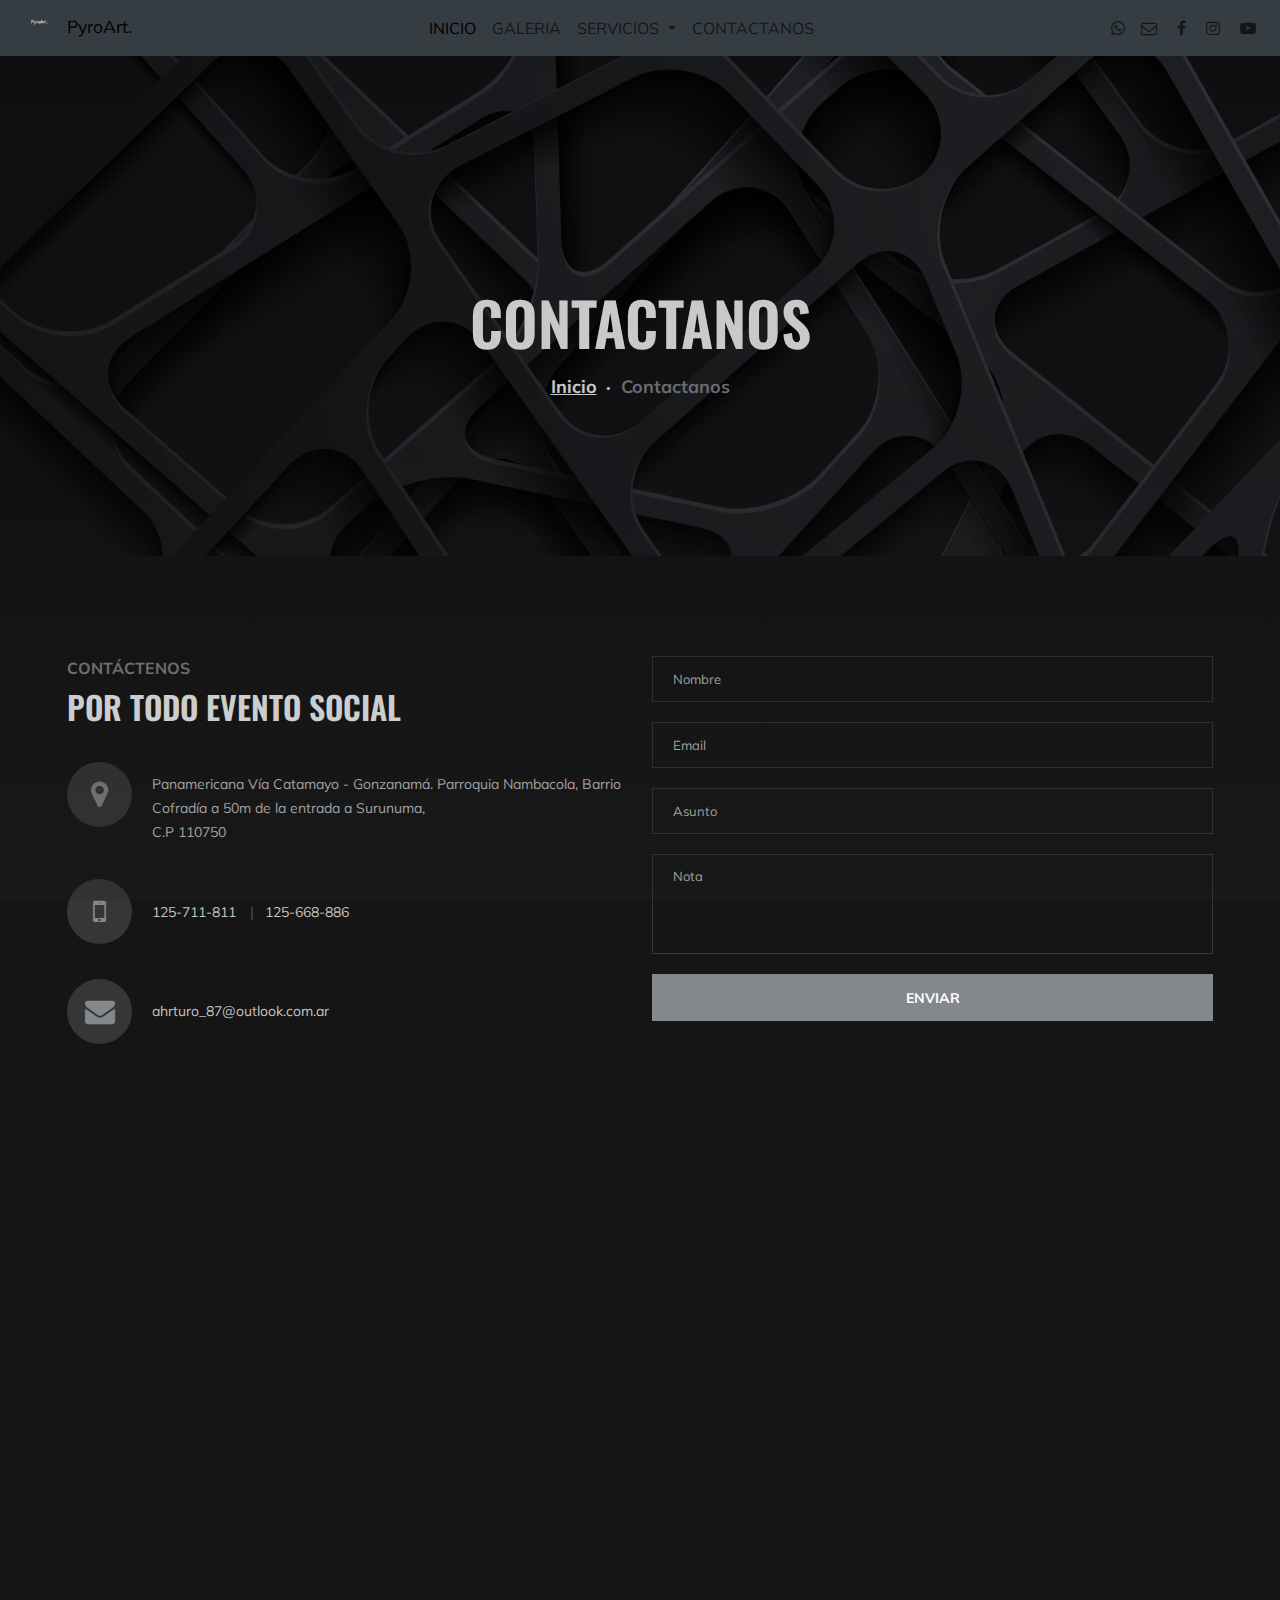
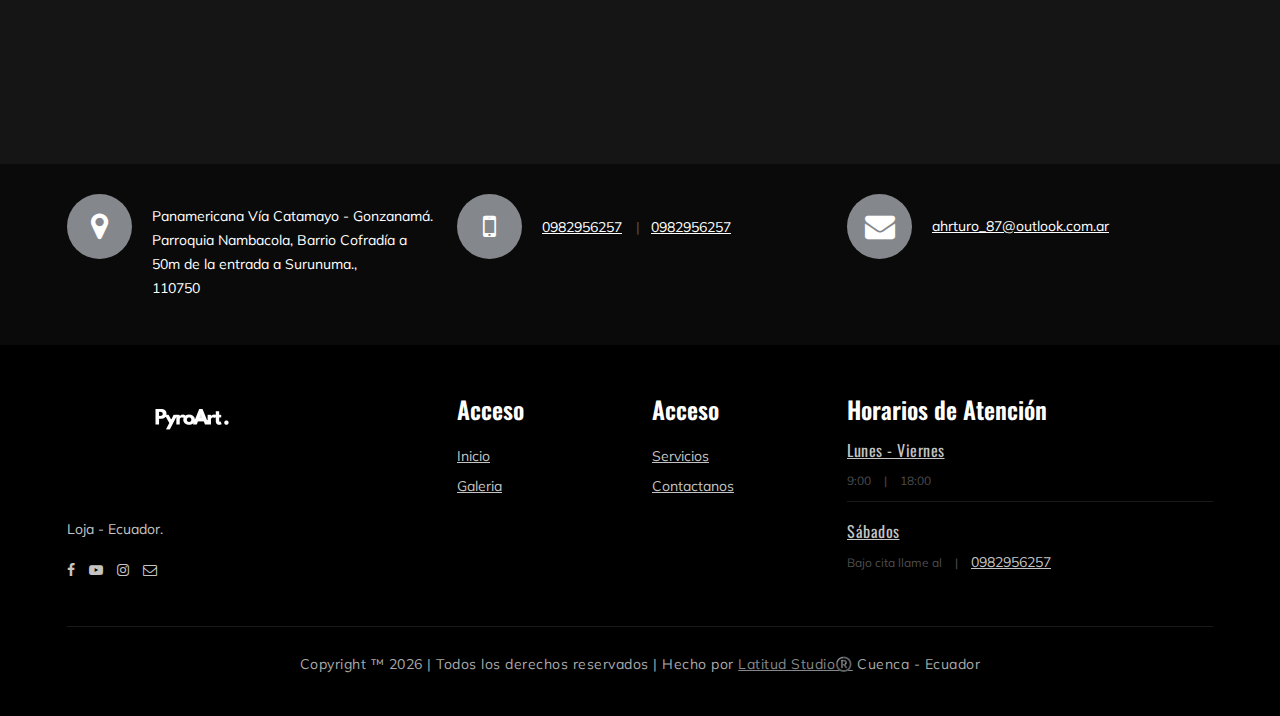
<file: contact.html>
<!DOCTYPE html>
<html lang="zxx">

<head>
    <meta charset="UTF-8">
    <meta name="description" content="Descubre nuestra amplia selección de fuegos artificiales para eventos inolvidables. Ofrecemos espectáculos personalizados y efectos únicos para agregar un toque de magia a cada ocasión. Sorprende a tus invitados con nuestra pirotecnia profesional y haz que tu evento brille con colores y emociones inigualables.">
    <meta name="keywords" content="Fuegos artificiales, Pirotecnia, Espectáculo de luces,Eventos con fuegos artificiales, Venta de fuegos artificiales, Shows pirotécnicos, Luces para eventos">
    <meta name="viewport" content="width=device-width, initial-scale=1.0">
    <meta http-equiv="X-UA-Compatible" content="ie=edge">
    <link rel="shortcut icon" href="img/icon.ico" />
    
    <title>Pyro | Art Group</title>

    <!-- Google Font -->
    <link href="https://fonts.googleapis.com/css?family=Muli:300,400,500,600,700,800,900&display=swap" rel="stylesheet">
    <link href="https://fonts.googleapis.com/css?family=Oswald:300,400,500,600,700&display=swap" rel="stylesheet">

    <!-- Css Styles -->
    <link rel="stylesheet" href="https://cdnjs.cloudflare.com/ajax/libs/font-awesome/5.15.4/css/all.min.css" integrity="sha512-1ycn6IcaQQ40/MKBW2W4Rhis/DbILU74C1vSrLJxCq57o941Ym01SwNsOMqvEBFlcgUa6xLiPY/NS5R+E6ztJQ==" crossorigin="anonymous" referrerpolicy="no-referrer" />
    <link rel="stylesheet" href="css/bootstrap.min.css" type="text/css">
    <link rel="stylesheet" href="css/font-awesome.min.css" type="text/css">
    <link rel="stylesheet" href="css/flaticon.css" type="text/css">
    <link rel="stylesheet" href="css/owl.carousel.min.css" type="text/css">
    <link rel="stylesheet" href="css/barfiller.css" type="text/css">
    <link rel="stylesheet" href="css/magnific-popup.css" type="text/css">
    <link rel="stylesheet" href="css/slicknav.min.css" type="text/css">
    <link rel="stylesheet" href="css/style.css" type="text/css">
</head>

<body>
    <!-- Page Preloder -->
    <div id="preloder">
        <div class="loader"></div>
    </div>

    <!-- Messenger Plugin de chat Code -->
    <div id="fb-root"></div>

    <!-- Your Plugin de chat code -->
    <div id="fb-customer-chat" class="fb-customerchat">
    </div>

    <script>
      var chatbox = document.getElementById('fb-customer-chat');
      chatbox.setAttribute("page_id", "113356180494188");
      chatbox.setAttribute("attribution", "biz_inbox");
    </script>

    <!-- Your SDK code -->
    <script>
      window.fbAsyncInit = function() {
        FB.init({
          xfbml            : true,
          version          : 'v18.0'
        });
      };

      (function(d, s, id) {
        var js, fjs = d.getElementsByTagName(s)[0];
        if (d.getElementById(id)) return;
        js = d.createElement(s); js.id = id;
        js.src = 'https://connect.facebook.net/es_LA/sdk/xfbml.customerchat.js';
        fjs.parentNode.insertBefore(js, fjs);
      }(document, 'script', 'facebook-jssdk'));
    </script>

    <section>
        <!-- Navbar-->
        <nav class="navbar navbar-expand-lg" style="background-color: #454e55;">
            <div class="container-fluid justify-content-between">
                <button class="navbar-toggler" type="button" data-bs-toggle="collapse" data-bs-target="#navbarTogglerDemo01" aria-controls="navbarTogglerDemo01" aria-expanded="false" aria-label="Toggle navigation">
                    <span class="navbar-toggler-icon"></span>
                </button>
                <div class="collapse navbar-collapse" id="navbarTogglerDemo01">
                    <!-- Left elements -->
                    <div class="d-flex align-items-center">
                        <!-- Brand -->
                        <a class="navbar-brand me-2 mb-1 d-flex align-items-center" href="#">
                            <img src="img/logo.png" height="20" alt="MDB Logo" loading="lazy" style="margin-top: 2px;"/>
                            <small>PyroArt.</small>
                        </a>
                    </div>
                    <!-- Left elements -->
    
                    <!-- Center elements -->
                    <ul class="navbar-nav mx-auto mb-2 mb-lg-0">
                        <li class="nav-item">
                            <a class="nav-link active" aria-current="page" href="./index.html">INICIO</a>
                        </li>
                        <li class="nav-item">
                            <a class="nav-link" href="./gallery.html">GALERIA</a>
                        </li>
                        <!-- Navbar dropdown -->
                        <li class="nav-item dropdown">
                            <a class="nav-link dropdown-toggle" href="#" role="button" data-bs-toggle="dropdown" aria-expanded="false">
                                SERVICIOS
                            </a>
                            <ul class="dropdown-menu">
                                <li><a class="dropdown-item" href="./services.html">Eventos</a></li>
                                <li><a class="dropdown-item" href="./services.html">Event</a></li>
                                <li><a class="dropdown-item" href="./services.html">Where</a></li>
                            </ul>
                        </li>
                        <li class="nav-item">
                            <a class="nav-link" href="./contact.html">CONTACTANOS</a>
                        </li>
                    </ul>
                    <!-- Center elements -->
                    <div class="canvas-open">
                        <i class="fa fa-bars"></i>
                    </div>
                    <!-- Right elements -->
                    <ul class="navbar-nav">
                        <li class="nav-item">
                            <a type="button" class="nav-link d-flex align-items-center" target="_blank" href="https://api.whatsapp.com/send?phone=593 982956257&text=Hola%21%20Quisiera%20m%C3%A1s%20informaci%C3%B3n%20."> <i class="fab fa-whatsapp"></i></a>
                        </li>
                        <li class="nav-item">
                            <a class="nav-link d-flex align-items-center" target="_blank" href="mailto:ahrturo_87@outlook.com.ar"><i class="fa fa-envelope-o me-1"></i></a>
                        </li>
                        <li class="nav-item">
                            <a class="nav-link d-flex align-items-center" target="_blank" href="https://www.facebook.com/profile.php?id=100063767490882"><i class="fa fa-facebook me-1"></i></a>
                        </li>
                        <li class="nav-item">
                            <a class="nav-link d-flex align-items-center" target="_blank" href="https://www.instagram.com/art_firework2023"><i class="fa fa-instagram me-1"></i></a>
                        </li>
                        <li class="nav-item">
                            <a class="nav-link d-flex align-items-center" target="_blank" href="https://www.youtube.com/@PyroArtGroup-yo5tg"><i class="fa fa-youtube-play me-1"></i></a>
                        </li>
                    </ul>
                    <!-- Right elements -->
                </div>
            </div>
        </nav>
        <!-- Navbar -->
    </section>

    <!-- Breadcrumb Section Begin -->
    <section class="breadcrumb-section set-bg" data-setbg="img/breadcrumb-bg.png">
        <div class="container">
            <div class="row">
                <div class="col-lg-12 text-center">
                    <div class="breadcrumb-text">
                        <h2>Contactanos</h2>
                        <div class="bt-option">
                            <a href="./index.html">Inicio</a>
                            <!-- <a href="#">Páginas</a> -->
                            <span>Contactanos</span>
                        </div>
                    </div>
                </div>
            </div>
        </div>
    </section>
    <!-- Breadcrumb Section End -->

    <!-- Contact Section Begin -->
    <section class="contact-section spad">
        <div class="container">
            <div class="row">
                <div class="col-lg-6">
                    <div class="section-title contact-title">
                        <span>CONTÁCTENOS</span>
                        <h2>Por todo Evento Social</h2>
                    </div>
                    <div class="contact-widget">
                        <div class="cw-text">
                            <i class="fa fa-map-marker"></i>
                            <p>Panamericana Vía Catamayo - Gonzanamá. Parroquia Nambacola, Barrio Cofradía a 50m de la entrada a Surunuma,<br/> C.P 110750</p>
                        </div>
                        <div class="cw-text">
                            <i class="fa fa-mobile"></i>
                            <ul>
                                <li>125-711-811</li>
                                <li>125-668-886</li>
                            </ul>
                        </div>
                        <div class="cw-text email">
                            <i class="fa fa-envelope"></i>
                            <p>ahrturo_87@outlook.com.ar</p>
                        </div>
                    </div>
                </div>
                <div class="col-lg-6">
                    <div class="leave-comment">
                        <form action="#">
                            <input type="text" placeholder="Nombre">
                            <input type="text" placeholder="Email">
                            <input type="text" placeholder="Asunto">
                            <textarea placeholder="Nota"></textarea>
                            <button type="submit">Enviar</button>
                        </form>
                    </div>
                </div>
            </div>
            <div class="map">
                <iframe
                    src="https://www.google.com/maps/embed?pb=!1m13!1m8!1m3!1d139875.9649634032!2d-79.53315260638647!3d-4.121359906063584!3m2!1i1024!2i768!4f13.1!3m2!1m1!2s6772RHWG%2B2QX!5e0!3m2!1ses!2sec!4v1685640978587!5m2!1ses!2sec"
                    height="550" style="border:0;" allowfullscreen="" loading="lazy" referrerpolicy="no-referrer-when-downgrade" ></iframe>
            </div>
        </div>
    </section>
    <!-- Contact Section End -->

    <!-- Get In Touch Section Begin -->
    <div class="gettouch-section">
        <div class="container">
            <div class="row">
                <div class="col-md-4">
                    <div class="gt-text">
                        <i class="fa fa-map-marker"></i>
                        <p>Panamericana Vía Catamayo - Gonzanamá. Parroquia Nambacola, Barrio Cofradía a 50m de la entrada a Surunuma.,<br/>  110750</p>
                    </div>
                </div>
                <div class="col-md-4">
                    <div class="gt-text">
                        <i class="fa fa-mobile"></i>
                        <ul>
                            <li><a style="color:white" href="tel:+593982956257">0982956257</a></li>
                            <li><a style="color:white" href="tel:+593982956257">0982956257</a></li>
                        </ul>
                    </div>
                </div>
                <div class="col-md-4">
                    <div class="gt-text email">
                        <i class="fa fa-envelope"></i>
                        <p><a style="color: white;" href="mailto:ahrturo_87@outlook.com.ar">ahrturo_87@outlook.com.ar</a></p>
                    </div>
                </div>
            </div>
        </div>
    </div>
    <!-- Get In Touch Section End -->

    <!-- Footer Section Begin -->
    <section class="footer-section">
        <div class="container">
            <div class="row">
                <div class="col-lg-4">
                    <div class="fs-about">
                        <div class="fa-logo">
                            <a href="#"><img src="img/logo.png" alt=""></a>
                        </div>
                        <p>Loja - Ecuador.</p>
                        <div class="fa-social">
                            <a href="https://www.facebook.com/profile.php?id=100063767490882"><i class="fa fa-facebook"></i></a>
                            <a href="https://www.youtube.com/@PyroArtGroup-yo5tg"><i class="fa fa-youtube-play"></i></a>
                            <a href="https://www.instagram.com/art_firework2023"><i class="fa fa-instagram"></i></a>
                            <a href="mailto:ahrturo_87@outlook.com.ar"><i class="fa  fa-envelope-o"></i></a>
                        </div>
                    </div>
                </div>
                <div class="col-lg-2 col-md-3 col-sm-6">
                    <div class="fs-widget">
                        <h4> Acceso </h4>
                        <ul>
                            <li><a href="#">Inicio</a></li>
                            <li><a href="#">Galeria</a></li>
                        </ul>
                    </div>
                </div>
                <div class="col-lg-2 col-md-3 col-sm-6">
                    <div class="fs-widget">
                        <h4> Acceso </h4>
                        <ul>
                            <li><a href="#">Servicios</a></li>
                            <li><a href="#">Contactanos</a></li>
                        </ul>
                    </div>
                </div>
                <div class="col-lg-4 col-md-6">
                    <div class="fs-widget">
                        <h4>Horarios de Atención</h4>
                        <div class="fw-recent">
                            <h6><a href="#">Lunes - Viernes</a></h6>
                            <ul>
                                <li>9:00 </li>
                                <li>18:00 </li>
                            </ul>
                        </div>
                        <div class="fw-recent">
                            <h6><a href="#">Sábados</a></h6>
                            <ul>
                                <li>Bajo cita llame al</li>
                                <li><a href="tel:+593982956257">0982956257</a></li>
                            </ul>
                        </div>
                    </div>
                </div>
            </div>
            <div class="row">
                <div class="col-lg-12 text-center">
                    <div class="copyright-text">
                        <p>
                            Copyright &trade; <script>document.write(new Date().getFullYear());</script> | Todos los derechos reservados | Hecho por <a href="mailto:juan_nicoc@hotmail.com?subject=Proforma - Página Web" target="_blank">Latitud Studio®️</a> Cuenca - Ecuador
                        </p> 
                    </div>
                </div>
            </div>
        </div>
    </section>
    <!-- Footer Section End -->

    <!-- Search model Begin -->
    <div class="search-model">
        <div class="h-100 d-flex align-items-center justify-content-center">
            <div class="search-close-switch">↙</div>
            <form class="search-model-form">
                <input type="text" id="search-input" placeholder="Buscar">
            </form>
        </div>
    </div>
    <!-- Search model end -->

    <!-- Js Plugins -->
    <script src="js/jquery-3.3.1.min.js"></script>
    <script src="js/bootstrap.min.js"></script>
    <script src="js/jquery.magnific-popup.min.js"></script>
    <script src="js/masonry.pkgd.min.js"></script>
    <script src="js/jquery.barfiller.js"></script>
    <script src="js/jquery.slicknav.js"></script>
    <script src="js/owl.carousel.min.js"></script>
    <script src="js/main.js"></script>



</body>

</html>
</file>
<file: css/flaticon.css>
/*
  	Flaticon icon font: Flaticon
  	Creation date: 19/02/2019 07:27
  	*/

@font-face {
  font-family: "Flaticon";
  src: url("../fonts/Flaticon.eot");
  src: url("../fonts/Flaticon.eot?#iefix") format("embedded-opentype"),
       url("../fonts/Flaticon.woff2") format("woff2"),
       url("../fonts/Flaticon.woff") format("woff"),
       url("../fonts/Flaticon.ttf") format("truetype"),
       url("../fonts/Flaticon.svg#Flaticon") format("svg");
  font-weight: normal;
  font-style: normal;
}

@media screen and (-webkit-min-device-pixel-ratio:0) {
  @font-face {
    font-family: "Flaticon";
    src: url("../fonts/Flaticon.svg#Flaticon") format("svg");
  }
}

[class^="flaticon-"]:before, [class*=" flaticon-"]:before,
[class^="flaticon-"]:after, [class*=" flaticon-"]:after {   
  font-family: Flaticon;
  font-size: 40px;
  font-style: normal;
  margin-left: 0;
}

.flaticon-001-mattress:before { content: "\f100"; }
.flaticon-002-dumbell:before { content: "\f101"; }
.flaticon-003-weight:before { content: "\f102"; }
.flaticon-004-measuring-tape:before { content: "\f103"; }
.flaticon-005-clipboard:before { content: "\f104"; }
.flaticon-006-weight-1:before { content: "\f105"; }
.flaticon-007-rings:before { content: "\f106"; }
.flaticon-008-calendar:before { content: "\f107"; }
.flaticon-009-smartwatch:before { content: "\f108"; }
.flaticon-010-lockers:before { content: "\f109"; }
.flaticon-011-punching-ball:before { content: "\f10a"; }
.flaticon-012-bag:before { content: "\f10b"; }
.flaticon-013-balance:before { content: "\f10c"; }
.flaticon-014-heart-beat:before { content: "\f10d"; }
.flaticon-015-proteins:before { content: "\f10e"; }
.flaticon-016-fitness:before { content: "\f10f"; }
.flaticon-017-pull-up-bar:before { content: "\f110"; }
.flaticon-018-scale:before { content: "\f111"; }
.flaticon-019-bands:before { content: "\f112"; }
.flaticon-020-smartphone:before { content: "\f113"; }
.flaticon-021-tshirt:before { content: "\f114"; }
.flaticon-022-short:before { content: "\f115"; }
.flaticon-023-dumbbells:before { content: "\f116"; }
.flaticon-024-jumping-rope:before { content: "\f117"; }
.flaticon-025-fitness-1:before { content: "\f118"; }
.flaticon-026-gym:before { content: "\f119"; }
.flaticon-027-fitness-2:before { content: "\f11a"; }
.flaticon-028-weightlifting:before { content: "\f11b"; }
.flaticon-029-wheel:before { content: "\f11c"; }
.flaticon-030-dumbbells-1:before { content: "\f11d"; }
.flaticon-031-workout:before { content: "\f11e"; }
.flaticon-032-bottle:before { content: "\f11f"; }
.flaticon-033-juice:before { content: "\f120"; }
.flaticon-034-stationary-bike:before { content: "\f121"; }
.flaticon-035-punching-ball-1:before { content: "\f122"; }
.flaticon-036-timer:before { content: "\f123"; }
.flaticon-037-medal:before { content: "\f124"; }
.flaticon-038-treadmill:before { content: "\f125"; }
.flaticon-039-syringe:before { content: "\f126"; }
.flaticon-040-whistle:before { content: "\f127"; }
.flaticon-041-chest:before { content: "\f128"; }
.flaticon-042-pills:before { content: "\f129"; }
.flaticon-043-mp3:before { content: "\f12a"; }
.flaticon-044-no-smoking:before { content: "\f12b"; }
.flaticon-045-boxing-gloves:before { content: "\f12c"; }
.flaticon-046-gloves:before { content: "\f12d"; }
.flaticon-047-buck:before { content: "\f12e"; }
.flaticon-048-headgear:before { content: "\f12f"; }
.flaticon-049-hand-grip:before { content: "\f130"; }
.flaticon-050-no-fast-food:before { content: "\f131"; }
</file>
<file: css/barfiller.css>
body {
    font-family: Arial;
}

.barfiller {
    width:100%;
    height:12px;
    background:#fcfcfc;
    border:1px solid #ccc;
    position:relative;
    margin-bottom:20px;
    box-shadow: inset 1px 4px 9px -6px rgba(0,0,0,.5); 
    -moz-box-shadow: inset 1px 4px 9px -6px rgba(0,0,0,.5); 
}

.barfiller .fill {
    display:block;
    position:relative;
    width:0px;
    height:100%;
    background:#333;
    z-index:1;
}

.barfiller .tipWrap {
    display:none;
}

.barfiller .tip {
    margin-top:-30px;
    padding:2px 4px;
    font-size:11px;
    color:#fff;
    left:0px;
    position: relative;;
    z-index:2;
    background: #333;
} 

.barfiller .tip:after {
    border:solid;
    border-color:rgba(0,0,0,.8) transparent;
    border-width:6px 6px 0 6px;
    content:"";
    display:block;
    position:absolute;
    left:9px;
    top:100%;
    z-index:9
}
</file>
<file: css/style.css>
html,
body {

	--colorp:rgb(132, 135, 139);
	--colors:rgb(227, 177, 50);
	height: 100%;
	font-family: "Muli", sans-serif;
	-webkit-font-smoothing: antialiased;
	font-smoothing: antialiased;
}

h1,
h2,
h3,
h4,
h5,
h6 {
	margin: 0;
	color: #111111;
	font-weight: 400;
	font-family: "Oswald", sans-serif;
}

h1 {
	font-size: 70px;
}

h2 {
	font-size: 36px;
}

h3 {
	font-size: 30px;
}

h4 {
	font-size: 24px;
}

h5 {
	font-size: 18px;
}

h6 {
	font-size: 16px;
}

p {
	font-size: 14px;
	font-family: "Muli", sans-serif;
	color: #a9a9a9;
	font-weight: 400;
	line-height: 24px;
	margin: 0 0 15px 0;
}

img {
	max-width: 100%;
}

input:focus,
select:focus,
button:focus,
textarea:focus {
	outline: none;
}

a:hover,
a:focus {
	text-decoration: none;
	outline: none;
	color: #fff;
}

ul,
ol {
	padding: 0;
	margin: 0;
}

/*---------------------
  Helper CSS
-----------------------*/

.section-title {
	margin-bottom: 45px;
	text-align: center;
}

/* color */

.section-title span {
	font-size: 16px;
	color: var(--colorp);
	text-transform: uppercase;
	font-weight: 700;
}

.section-title h2 {
	color: #ffffff;
	font-size: 32px;
	font-weight: 600;
	text-transform: uppercase;
	margin-top: 8px;
}

.set-bg {
	background-repeat: no-repeat;
	background-size: cover;
	background-position: top center;
}

.spad {
	padding-top: 100px;
	padding-bottom: 100px;
}

.spad-2 {
	padding-top: 50px;
	padding-bottom: 70px;
}

.text-white h1,
.text-white h2,
.text-white h3,
.text-white h4,
.text-white h5,
.text-white h6,
.text-white p,
.text-white span,
.text-white li,
.text-white a {
	color: #fff;
}

/* buttons */
/* color */
.primary-btn {
	display: inline-block;
	font-size: 14px;
	padding: 17px 30px 16px;
	color: #ffffff;
	background: var(--colorp);
	line-height: normal;
	letter-spacing: 1px;
	text-transform: uppercase;
	font-weight: 700;
}

.primary-btn.btn-normal {
	-webkit-transition: all 0.3s;
	-o-transition: all 0.3s;
	transition: all 0.3s;
}

.primary-btn.btn-normal:hover {
	background: var(--colorp);
	border-color: var(--colorp);
}

/* Preloder */

#preloder {
	position: fixed;
	width: 100%;
	height: 100%;
	top: 0;
	left: 0;
	z-index: 999999;
	background: linear-gradient(#000000,#080808,#272626);
}

.loader {
	width: 40px;
	height: 2px;
	position: absolute;
	top: 50%;
	left: 50%;
	margin-top: -13px;
	margin-left: -13px;
	border-radius: 52px;
	animation: loader 0.12s linear infinite;
	-webkit-animation: loader 0.12s linear infinite;
}

@keyframes loader {
	0% {
		-webkit-transform: rotate(0deg);
		transform: rotate(0deg);
		border: 4px solid #c0c0cd;
		border-left-color: transparent;
	}
	50% {
		-webkit-transform: rotate(180deg);
		transform: rotate(180deg);
		border: 4px solid #dfdfda;
		border-left-color: transparent;
	}
	100% {
		-webkit-transform: rotate(360deg);
		transform: rotate(360deg);
		border: 4px solid #d8e0eb;
		border-left-color: transparent;
	}
}

@-webkit-keyframes loader {
	0% {
		-webkit-transform: rotate(0deg);
		border: 4px solid #c0c0cd;
		border-left-color: transparent;
	}
	50% {
		-webkit-transform: rotate(180deg);
		border: 4px solid #dfdfda;
		border-left-color: transparent;
	}
	100% {
		-webkit-transform: rotate(360deg);
		border: 4px solid #d8e0eb;
		border-left-color: transparent;
	}
}

.spacial-controls {
	position: fixed;
	width: 111px;
	height: 91px;
	top: 0;
	right: 0;
	z-index: 999;
}

.spacial-controls .search-switch {
	display: block;
	height: 100%;
	padding-top: 30px;
	background: #323232;
	text-align: center;
	cursor: pointer;
}

.search-model {
	display: none;
	position: fixed;
	width: 100%;
	height: 100%;
	left: 0;
	top: 0;
	background: #000;
	z-index: 99999;
}

.search-model-form {
	padding: 0 15px;
}

.search-model-form input {
	width: 500px;
	font-size: 40px;
	border: none;
	border-bottom: 2px solid #333;
	background: none;
	color: #999;
}

.search-close-switch {
	position: absolute;
	width: 50px;
	height: 50px;
	background: #333;
	color: #fff;
	text-align: center;
	border-radius: 50%;
	font-size: 28px;
	line-height: 28px;
	top: 30px;
	cursor: pointer;
	-webkit-transform: rotate(45deg);
	-ms-transform: rotate(45deg);
	transform: rotate(45deg);
	display: -webkit-box;
	display: -ms-flexbox;
	display: flex;
	-webkit-box-align: center;
	-ms-flex-align: center;
	align-items: center;
	-webkit-box-pack: center;
	-ms-flex-pack: center;
	justify-content: center;
}

/*---------------------
  Header
-----------------------*/

.header-section {
	position: absolute;
	left: 0;
	top: 0;
	width: 100%;
	padding: 0 15px;
	padding-top: 55px;
	z-index: 99;
}

.logo a {
	display: inline-block;
}

/* .nav-menu {
	text-align: center;
}

.nav-menu ul li {
	list-style: none;
	display: inline-block;
	margin-right: 32px;
	position: relative;
	z-index: 1;
}

.nav-menu ul li .dropdown {
	position: absolute;
	left: -30px;
	top: 58px;
	width: 180px;
	border-radius: 0px 30px 0px 30px;
	background: linear-gradient(0.25turn, #0b0b0b, #1d1b1b, #222020);
	z-index: 99;
	text-align: left;
	padding: 13px 0 20px;
	opacity: 0;
	visibility: hidden;
	-webkit-transition: all 0.3s;
	-o-transition: all 0.3s;
	transition: all 0.3s;
}

.nav-menu ul li .dropdown li {
	margin-right: 0;
	display: block;
}

.nav-menu ul li .dropdown li a {
	display: block;
	text-transform: none;
	padding: 6px 0 6px 30px;
	font-weight: 400;
}

.nav-menu ul li .dropdown li a:after {
	display: none;
}

.nav-menu ul li:last-child {
	margin-right: 0;
} */
/* color */
/* .nav-menu ul li.active>a {
	color: var(--colorp);
}

.nav-menu ul li.active>a:after {
	opacity: 1;
}

.nav-menu ul li:hover>a {
	color: var(--colors);
}

.nav-menu ul li:hover>a:after {
	opacity: 1;
}

.nav-menu ul li:hover .dropdown {
	opacity: 1;
	visibility: visible;
}

.nav-menu ul li a {
	color: #ffffff;
	display: block;
	font-size: 15px;
	font-weight: 500;
	text-transform: uppercase;
	letter-spacing: 1px;
	font-family: "Oswald", sans-serif;
	padding: 10px 0px;
	position: relative;
	-webkit-transition: all 0.3s;
	-o-transition: all 0.3s;
	transition: all 0.3s;
}

.nav-menu ul li a:after {
	position: absolute;
	left: 0;
	top: 22px;
	height: 1px;
	width: 100%;
	background: #303130;
	content: "";
	-webkit-transform: rotate(-20deg);
	-ms-transform: rotate(-20deg);
	transform: rotate(-20deg);
	opacity: 0;
	-webkit-transition: all 0.3s;
	-o-transition: all 0.3s;
	transition: all 0.3s;
} */

.top-option {
	text-align: right;
	padding: 9px 0;
}

.top-option .to-search {
	display: inline-block;
	padding-right: 20px;
	position: relative;
}

.top-option .to-search:after {
	position: absolute;
	right: 0;
	top: 5px;
	height: 14px;
	width: 2px;
	background: rgba(255, 255, 255, 0.3);
	content: "";
}

.top-option .to-search i {
	font-size: 16px;
	color: #ffffff;
	cursor: pointer;
}

.top-option .to-social {
	display: inline-block;
}

.top-option .to-social a {
	display: inline-block;
	color: #ffffff;
	font-size: 16px;
	margin-left: 15px;
}

.offcanvas-menu-wrapper {
	display: none;
}

.canvas-open {
	display: none;
}

/*---------------------
  Hero Section
-----------------------*/

.hs-slider.owl-carousel .owl-item.active .hs-item .hi-text span {
	position: relative;
	top: 0;
	-webkit-transition: all 0.2s ease 0.2s;
	-o-transition: all 0.2s ease 0.2s;
	transition: all 0.2s ease 0.2s;
	opacity: 1;
}

.hs-slider.owl-carousel .owl-item.active .hs-item .hi-text h1 {
	position: relative;
	top: 0;
	-webkit-transition: all 0.4s ease 0.4s;
	-o-transition: all 0.4s ease 0.4s;
	transition: all 0.4s ease 0.4s;
	opacity: 1;
}

.hs-slider.owl-carousel .owl-item.active .hs-item .hi-text .primary-btn {
	position: relative;
	top: 0;
	-webkit-transition: all 0.6s ease 0.6s;
	-o-transition: all 0.6s ease 0.6s;
	transition: all 0.6s ease 0.6s;
	opacity: 1;
}

.hs-slider.owl-carousel .owl-nav button {
	height: 46px;
	width: 46px;
	color: #a9a9a9;
	background: rgba(255, 255, 255, 0.1);
	line-height: 46px;
	text-align: center;
	position: absolute;
	font-size: 24px;
	left: 30px;
	top: 50%;
	-webkit-transform: translateY(-23px);
	-ms-transform: translateY(-23px);
	transform: translateY(-23px);
}

.hs-slider.owl-carousel .owl-nav button.owl-next {
	left: auto;
	right: 30px;
}

.hs-slider .hs-item {
	height: 1040px;
	display: -webkit-box;
	display: -ms-flexbox;
	display: flex;
	-ms-flex-line-pack: center;
	align-content: center;
	padding-top: 355px;
}

.hs-slider .hs-item .hi-text span {
	display: block;
	font-size: 18px;
	color: #ffffff;
	text-transform: uppercase;
	font-weight: 700;
	letter-spacing: 6px;
	margin-bottom: 18px;
	position: relative;
	top: 100px;
	opacity: 0;
}

.hs-slider .hs-item .hi-text h1 {
	font-size: 80px;
	color: #ffffff;
	font-weight: 700;
	text-transform: uppercase;
	line-height: 90px;
	margin-bottom: 42px;
	position: relative;
	top: 100px;
	opacity: 0;
}

/* color */

.hs-slider .hs-item .hi-text h1 strong {
	color: var(--colorp);
}

.hs-slider .hs-item .hi-text .primary-btn {
	position: relative;
	top: 100px;
	opacity: 0;
}

/*---------------------
  ChoseUs Section
-----------------------*/

.choseus-section {
	background: #0a0a0a;
	padding-bottom: 70px;
}

.cs-item {
	text-align: center;
	margin-bottom: 30px;
}

.cs-item:hover span {
	background: var(--colors);
	color: #ffffff;
}

.cs-item span {
	height: 90px;
	width: 90px;
	background: rgba(255, 255, 255, 0.1);
	border-radius: 50%;
	display: inline-block;
	color: var(--colorp);
	line-height: 90px;
	text-align: center;
	-webkit-transition: all 0.3s;
	-o-transition: all 0.3s;
	transition: all 0.3s;
}

.cs-item h4 {
	color: #ffffff;
	font-size: 22px;
	font-weight: 600;
	margin-top: 24px;
	margin-bottom: 16px;
}

/*---------------------
  Classes Section
-----------------------*/

.classes-section {
	background: #151515;
	padding-bottom: 80px;
}

.classes-section .section-title {
	margin-bottom: 35px;
}

.class-item {
	overflow: hidden;
	margin-bottom: 30px;
}

.class-item .ci-pic img {
	min-width: 100%;
}

.class-item .ci-text {
	background: #0a0a0a;
	position: relative;
	padding: 10px 30px 26px 30px;
	z-index: 1;
}

.class-item .ci-text:after {
	position: absolute;
	left: -5px;
	top: -44px;
	height: 100px;
	width: 600px;
	border-top: 4px solid #464646;
	background: #0a0a0a;
	content: "";
	-webkit-transform: rotate(-5deg);
	-ms-transform: rotate(-5deg);
	transform: rotate(-5deg);
	z-index: -1;
}

.class-item .ci-text span {
	color: var(--colorp);
	font-size: 12px;
	text-transform: uppercase;
	font-weight: 700;
}

.class-item .ci-text h5 {
	font-size: 20px;
	color: #ffffff;
	font-weight: 600;
	text-transform: uppercase;
	margin-top: 4px;
}

.class-item .ci-text h4 {
	font-size: 26px;
	color: #ffffff;
	font-weight: 600;
	text-transform: uppercase;
	margin-top: 4px;
}

.class-item .ci-text a {
	display: inline-block;
	width: 46px;
	height: 46px;
	background: rgba(255, 255, 255, 0.1);
	line-height: 46px;
	text-align: center;
	font-size: 24px;
	color: #ffffff;
	position: absolute;
	right: 30px;
	bottom: 26px;
}

/*---------------------
  Banner Section
-----------------------*/

.banner-section {
	height: 550px;
	display: -webkit-box;
	display: -ms-flexbox;
	display: flex;
	-webkit-box-align: center;
	-ms-flex-align: center;
	align-items: center;
	-webkit-box-pack: center;
	-ms-flex-pack: center;
	justify-content: center;
}

.bs-text.service-banner .bt-tips {
	margin-bottom: 35px;
}

.bs-text h2 {
	font-size: 48px;
	color: #181818;
	font-weight: 700;
	text-transform: uppercase;
	margin-bottom: 25px;
}

.bs-text .bt-tips {
	font-size: 20px;
	color: #c4c4c4;
	font-weight: 700;
	text-transform: uppercase;
	margin-bottom: 45px;
}

.bs-text .primary-btn {
	background: transparent;
	border: 2px solid var(--colorp);
}

.bs-text .play-btn {
	display: inline-block;
	height: 70px;
	width: 70px;
	background: var(--colorp);
	border-radius: 50%;
	line-height: 70px;
	text-align: center;
	font-size: 36px;
	color: #ffffff;
}

/*---------------------
  Pricing Section
-----------------------*/

.pricing-section {
	background: #151515;
}

.pricing-section .section-title {
	margin-bottom: 56px;
}

.ps-item {
	text-align: center;
	padding: 40px 30px 52px;
	border: 1px solid #464646;
	-webkit-transform: skewY(1deg);
	-ms-transform: skewY(1deg);
	transform: skewY(1deg);
	-webkit-transition: all 0.5s;
	-o-transition: all 0.5s;
	transition: all 0.5s;
	margin-bottom: 30px;
	position: relative;
}

.ps-item:hover {
	background: #ffffff;
	border-color: #ffffff;
}

.ps-item:hover h3 {
	color: #111111;
}

.ps-item:hover .pi-price span {
	color: #444444;
}

.ps-item:hover ul li {
	color: #111111;
	font-weight: 600;
}

.ps-item:hover .primary-btn.pricing-btn {
	background: var(--colors);
}

.ps-item:hover .thumb-icon {
	opacity: 1;
	visibility: visible;
}

.ps-item h3 {
	font-size: 28px;
	color: #ffffff;
	font-weight: 600;
	margin-bottom: 16px;
	-webkit-transform: skewY(4deg);
	-ms-transform: skewY(4deg);
	transform: skewY(0deg);
}

.ps-item .pi-price {
	margin-bottom: 30px;
	-webkit-transform: skewY(4deg);
	-ms-transform: skewY(4deg);
	transform: skewY(4deg);
}

.ps-item .pi-price h2 {
	font-size: 60px;
	color: var(--colorp);
	font-weight: 600;
}

.ps-item .pi-price span {
	color: #c4c4c4;
	font-size: 16px;
	font-weight: 700;
	text-transform: uppercase;
}

.ps-item ul {
	margin-bottom: 40px;
	-webkit-transform: skewY(4deg);
	-ms-transform: skewY(4deg);
	transform: skewY(4deg);
}

.ps-item ul li {
	font-size: 14px;
	color: #c4c4c4;
	line-height: 32px;
	list-style: none;
}

.ps-item .primary-btn.pricing-btn {
	display: block;
	background: #333333;
	-webkit-transform: skewY(0deg);
	-ms-transform: skewY(0deg);
	transform: skewY(0deg);
	text-decoration: none;
}

.ps-item .thumb-icon {
	font-size: 48px;
	color: var(--colorp);
	position: absolute;
	left: 50px;
	bottom: 120px;
	-webkit-transform: skewY(4deg);
	-ms-transform: skewY(4deg);
	transform: skewY(4deg);
	opacity: 0;
	visibility: hidden;
}

/*---------------------
  Gallery Section
-----------------------*/

.gallery-section {
	background: #151515;
	overflow: hidden;
}

.gallery-section.gallery-page {
	padding-top: 10px;
}

.grid-sizer {
	width: calc(25% - 10px);
}

.gallery {
	margin-right: -10px;
}

.gallery .gs-item {
	height: 472px;
	width: calc(25% - 10px);
	float: left;
	margin-right: 10px;
	margin-bottom: 10px;
}

.gallery .gs-item:hover .thumb-icon {
	opacity: 1;
	visibility: visible;
}

.gallery .gs-item .thumb-icon {
	font-size: 48px;
	color: var(--colorp);
	display: -webkit-box;
	display: -ms-flexbox;
	display: flex;
	-webkit-box-align: center;
	-ms-flex-align: center;
	align-items: center;
	-webkit-box-pack: center;
	-ms-flex-pack: center;
	justify-content: center;
	height: 100%;
	cursor: pointer;
	opacity: 0;
	visibility: hidden;
	-webkit-transition: all 0.3s;
	-o-transition: all 0.3s;
	transition: all 0.3s;
}

.gallery .gs-item.grid-wide {
	width: calc(50% - 10px);
}

/*---------------------
  Team Section
-----------------------*/

.team-section {
	background: #151515;
}

.team-section.team-page {
	padding-bottom: 70px;
}

.team-section.team-page .ts-item {
	margin-bottom: 30px;
}

.team-section.team-page .ts-item:hover .ts_text {
	bottom: -30px;
}

.team-section.team-page .ts-item .tt_social {
	-webkit-transform: skewY(5deg);
	-ms-transform: skewY(5deg);
	transform: skewY(5deg);
	margin-top: 13px;
}

.team-section.team-page .ts-item .tt_social a {
	font-size: 14px;
	color: #c4c4c4;
	margin-right: 10px;
}

.team-section.team-page .ts-item .tt_social a:last-child {
	margin-right: 0;
}

.team-title .section-title {
	text-align: left;
	float: left;
}

.primary-btn.appoinment-btn {
	background: transparent;
	border: 2px solid var(--colorp);
	float: right;
	margin-top: 10px;
}

.ts-slider .mycol-lg-4 {
	flex:0 0 auto;
	max-width: 100%;
}

.ts-slider.owl-carousel .owl-dots {
	text-align: center;
	margin-top: 30px;
}

.ts-slider.owl-carousel .owl-dots button {
	height: 4px;
	width: 20px;
	background: #5c5c5c;
	margin-right: 15px;
	-webkit-transform: skewY(-5deg);
	-ms-transform: skewY(-5deg);
	transform: skewY(-5deg);
}

.ts-slider.owl-carousel .owl-dots button.active {
	background: var(--colorp);
}

.ts-slider.owl-carousel .owl-dots button:last-child {
	margin-right: 0;
}

.ts-item {
	height: 450px;
	position: relative;
	overflow: hidden;
}

.ts-item:hover .ts_text {
	bottom: -35px;
}

.ts-item .ts_text {
	padding: 40px 0 60px;
	text-align: center;
	background: #0a0a0a;
	border-top: 4px solid #464646;
	-webkit-transform: skewY(-5deg);
	-ms-transform: skewY(-5deg);
	transform: skewY(-5deg);
	position: absolute;
	left: 0;
	bottom: -250px;
	width: 100%;
	-webkit-transition: all 0.3s;
	-o-transition: all 0.3s;
	transition: all 0.3s;
}

.ts-item .ts_text h4 {
	color: #ffffff;
	font-weight: 600;
	margin-bottom: 14px;
	-webkit-transform: skewY(5deg);
	-ms-transform: skewY(5deg);
	transform: skewY(5deg);
}

.ts-item .ts_text span {
	display: block;
	font-size: 12px;
	font-weight: 700;
	color: #aaaaaa;
	text-transform: uppercase;
	-webkit-transform: skewY(5deg);
	-ms-transform: skewY(5deg);
	transform: skewY(5deg);
}

/*---------------------
  Get Touch Section
-----------------------*/

.gettouch-section {
	background: #0a0a0a;
	padding: 30px 0 15px;
}

.gt-text {
	overflow: hidden;
	margin-bottom: 30px;
}

.gt-text i {
	font-size: 30px;
	color: #ffffff;
	display: inline-block;
	height: 65px;
	width: 65px;
	background: var(--colorp);
	border-radius: 50%;
	line-height: 65px;
	text-align: center;
	float: left;
	margin-right: 20px;
}

.gt-text p {
	overflow: hidden;
	color: #ffffff;
	margin-bottom: 0;
	padding-top: 10px;
}

.gt-text ul {
	overflow: hidden;
	padding-top: 20px;
}

.gt-text ul li {
	list-style: none;
	font-size: 14px;
	color: #ffffff;
	margin-right: 25px;
	display: inline-block;
	position: relative;
}

.gt-text ul li:after {
	position: absolute;
	right: -18px;
	top: 0;
	content: "|";
	color: #545454;
}

.gt-text ul li:last-child {
	margin-right: 0;
}

.gt-text ul li:last-child:after {
	display: none;
}

.gt-text.email p {
	padding-top: 20px;
}

/*---------------------
  Footer
-----------------------*/

.footer-section {
	background: #000000;
	padding-top: 50px;
}

.fs-about {
	margin-bottom: 30px;
}

.fs-about .fa-logo {
	margin-bottom: 30px;
}

.fs-about .fa-logo a {
	display: inline-block;
}

.fs-about p {
	line-height: 26px;
	color: #c4c4c4;
}

.fs-about .fa-social a {
	font-size: 14px;
	color: #c4c4c4;
	margin-right: 10px;
}

.fs-about .fa-social a:last-child {
	margin-right: 0;
}

.fs-widget {
	margin-bottom: 30px;
}

.fs-widget h4 {
	color: #ffffff;
	font-weight: 600;
	margin-bottom: 18px;
}

.fs-widget ul li {
	list-style: none;
}

.fs-widget ul li a {
	font-size: 14px;
	color: #c4c4c4;
	line-height: 30px;
}

.fs-widget .fw-recent {
	margin-bottom: 20px;
	padding-bottom: 10px;
	border-bottom: 1px solid #1a1a1a;
}

.fs-widget .fw-recent:last-child {
	padding-bottom: 0;
	border: none;
}

.fs-widget .fw-recent h6 {
	margin-bottom: 6px;
}

.fs-widget .fw-recent h6 a {
	color: #c4c4c4;
	letter-spacing: 0.5px;
}

.fs-widget .fw-recent ul li {
	font-size: 12px;
	color: #4d4d4d;
	display: inline-block;
	margin-right: 25px;
	position: relative;
}

.fs-widget .fw-recent ul li:last-child:after {
	display: none;
}

.fs-widget .fw-recent ul li:after {
	position: absolute;
	right: -16px;
	top: 0;
	content: "|";
}

.copyright-text {
	font-size: 14px;
	color: #c4c4c4;
	letter-spacing: 0.5px;
	border-top: 1px solid #1a1a1a;
	padding: 25px 0;
	margin-top: 15px;
}

.copyright-text a,
.copyright-text i {
	color: var(--colorp);
}

/* ----------------------------------- Other Pages Styles ----------------------------------- */

/*---------------------
  Breadcrumb Section
-----------------------*/

.breadcrumb-section {
	height: 500px;
	padding-top: 230px;
}

.breadcrumb-text h2 {
	font-size: 60px;
	color: #ffffff;
	font-weight: 600;
	text-transform: uppercase;
	margin-bottom: 15px;
}

.breadcrumb-text .bt-option a {
	font-size: 18px;
	color: #ffffff;
	font-weight: 700;
	display: inline-block;
	position: relative;
	margin-right: 20px;
}

.breadcrumb-text .bt-option a:after {
	position: absolute;
	right: -14px;
	top: 6px;
	font-family: "FontAwesome";
	content: " • ";
	font-size: 13px;
	font-weight: 400;
}

.breadcrumb-text .bt-option span {
	font-size: 18px;
	color: var(--colorp);
	font-weight: 700;
}

/*---------------------
  About Us Section
-----------------------*/

.about-video {
	height: 640px;
	display: -webkit-box;
	display: -ms-flexbox;
	display: flex;
	-webkit-box-align: center;
	-ms-flex-align: center;
	align-items: center;
	-webkit-box-pack: center;
	-ms-flex-pack: center;
	justify-content: center;
}

.about-video .play-btn {
	display: inline-block;
	height: 70px;
	width: 70px;
	background: var(--colorp);
	border-radius: 50%;
	line-height: 70px;
	text-align: center;
	font-size: 36px;
	color: #ffffff;
}

.about-text {
	background: #000000;
	height: 640px;
	padding: 120px 70px 0 70px;
}

.about-text .section-title {
	text-align: left;
	margin-bottom: 30px;
}

.about-text .at-desc {
	margin-bottom: 27px;
}

.about-text .at-desc p {
	color: #c4c4c4;
}

.about-text .about-bar .ab-item {
	margin-bottom: 34px;
}

.about-text .about-bar .ab-item p {
	color: #ffffff;
	margin-bottom: 13px;
}

.about-text .about-bar .ab-item .barfiller {
	background: #2d2d2d;
	height: 5px;
	border: none;
	margin-bottom: 0;
}

.about-text .about-bar .ab-item .barfiller .tip {
	margin-top: 0;
	padding: 0;
	font-size: 14px;
	color: #ffffff;
	background: transparent;
	position: initial !important;
	float: right;
	margin-top: -40px;
}

.about-text .about-bar .ab-item .barfiller .tip:after {
	display: none;
}

/*---------------------
  Testimonial Section
-----------------------*/

.testimonial-section {
	background: #151515;
}

.ts_slider.owl-carousel .owl-item img {
	display: inline-block;
}

.ts_slider.owl-carousel .owl-nav button {
	height: 46px;
	width: 46px;
	color: #a9a9a9;
	background: rgba(255, 255, 255, 0.1);
	line-height: 46px;
	text-align: center;
	font-size: 24px;
	position: absolute;
	left: 30px;
	top: 50%;
	-webkit-transform: translateY(-23px);
	-ms-transform: translateY(-23px);
	transform: translateY(-23px);
}

.ts_slider.owl-carousel .owl-nav button.owl-next {
	left: auto;
	right: 30px;
}

.ts_slider .ts_item .ti_pic {
	margin-bottom: 32px;
}

.ts_slider .ts_item .ti_pic img {
	height: 200px;
	width: 200px;
	border-radius: 50%;
}

.ts_slider .ts_item .ti_text p {
	color: #fefefe;
	letter-spacing: 1px;
	margin-bottom: 20px;
}

.ts_slider .ts_item .ti_text h5 {
	color: #ffffff;
	font-weight: 600;
	text-transform: uppercase;
	margin-bottom: 8px;
}

.ts_slider .ts_item .ti_text .tt-rating i {
	font-size: 12px;
	color: var(--colors);
}

/*---------------------
  Services Section
-----------------------*/

.services-section {
	background: #151515;
}

.ss-pic img {
	height: 100%;
	min-width: 100%;
}

.ss-text {
	background: #252525;
	padding: 72px 30px;
	height: 293px;
	position: relative;
	z-index: 1;
	-webkit-transition: all 0.3s;
	-o-transition: all 0.3s;
	transition: all 0.3s;
}

.ss-text:hover {
	background: #363636;
}

.ss-text:hover a {
	color: var(--colors);
}

.ss-text:hover:after {
	background: #363636;
}

.ss-text:after {
	position: absolute;
	left: -15px;
	top: 50%;
	height: 20px;
	width: 20px;
	background: #252525;
	content: "";
	-webkit-transform: rotate(45deg) translateY(-10px);
	-ms-transform: rotate(45deg) translateY(-10px);
	transform: rotate(45deg) translateY(-10px);
	z-index: -1;
	-webkit-transition: all 0.2s;
	-o-transition: all 0.2s;
	transition: all 0.2s;
}

.ss-text.second-row:after {
	left: auto;
	right: 0;
}

.ss-text h4 {
	font-size: 22px;
	color: #ffffff;
	font-weight: 600;
	margin-bottom: 10px;
}

.ss-text p {
	margin-bottom: 11px;
}

.ss-text a {
	font-size: 14px;
	color: #ffffff;
	font-weight: 700;
	text-transform: uppercase;
	-webkit-transition: all 0.3s;
	-o-transition: all 0.3s;
	transition: all 0.3s;
}

/*---------------------
  Class Timetable Section
-----------------------*/

.class-timetable-section {
	background: #151515;
}

.class-timetable-section.class-details-timetable {
	padding-top: 0;
}

.class-timetable-section .section-title {
	text-align: left;
}

.class-details-timetable_title {
	margin-bottom: 35px;
}

.class-details-timetable_title h5 {
	font-size: 20px;
	color: #ffffff;
	font-weight: 600;
}

.table-controls {
	text-align: right;
	margin-top: 14px;
	margin-bottom: 50px;
}

.table-controls ul {
	background: #000000;
	padding: 12px 30px 15px;
	display: inline-block;
}

.table-controls ul li {
	list-style: none;
	font-size: 14px;
	color: #aaaaaa;
	list-style: none;
	display: inline-block;
	margin-right: 35px;
	-webkit-transition: all 0.3s;
	-o-transition: all 0.3s;
	transition: all 0.3s;
	cursor: pointer;
	position: relative;
}

.table-controls ul li:after {
	position: absolute;
	right: -22px;
	top: 0;
	content: "/";
}

.table-controls ul li.active {
	color: #ffffff;
}

.table-controls ul li.active:after {
	color: #aaaaaa;
}

.table-controls ul li:last-child {
	margin-right: 0;
}

.table-controls ul li:last-child:after {
	display: none;
}

.class-timetable .ts-meta h5,
.class-timetable .ts-meta span {
	-webkit-transition: all 0.4s;
	-o-transition: all 0.4s;
	transition: all 0.4s;
}

.class-timetable.filtering .ts-meta h5,
.class-timetable.filtering .ts-meta span {
	opacity: 0;
}

.class-timetable.filtering .ts-meta.show h5,
.class-timetable.filtering .ts-meta.show span {
	opacity: 1;
}

.class-timetable.details-timetable td h5 {
	color: #ffffff1a;
}

.class-timetable.details-timetable td span {
	color: #363636;
}

.class-timetable.details-timetable td.hover-dp h5 {
	-webkit-transition: all 0.4s;
	-o-transition: all 0.4s;
	transition: all 0.4s;
}

.class-timetable.details-timetable td.hover-dp span {
	-webkit-transition: all 0.4s;
	-o-transition: all 0.4s;
	transition: all 0.4s;
}

.class-timetable.details-timetable td.hover-dp:hover h5 {
	color: #ffffff;
}

.class-timetable.details-timetable td.hover-dp:hover span {
	color: #a9a9a9;
}

.class-timetable.details-timetable td.dark-bg {
	background: #0a0a0a;
}

.class-timetable table {
	border: 1px solid #363636;
	text-align: center;
}

.class-timetable table thead {
	border-bottom: 1px solid #363636;
}

.class-timetable table thead tr th {
	font-size: 14px;
	color: #ffffff;
	background: var(--colorp);
	border-right: 1px solid #363636;
	padding: 15px 0;
	font-weight: 400;
}

.class-timetable table tbody tr td {
	width: 146px;
	padding: 35px 0;
}

.class-timetable table tbody tr td.class-time {
	font-size: 12px;
	color: var(--colorp);
	background: #000000;
	border: 1px solid #363636;
}

.class-timetable table tbody tr td.dark-bg {
	background: #090909;
}

.class-timetable table tbody tr td.hover-bg {
	-webkit-transition: all 0.3s;
	-o-transition: all 0.3s;
	transition: all 0.3s;
}

.class-timetable table tbody tr td.hover-bg:hover {
	background: var(--colorp);
}

.class-timetable table tbody tr td.blank-td {
	position: relative;
	overflow: hidden;
}

.class-timetable table tbody tr td.blank-td:after {
	position: absolute;
	left: -47px;
	top: 59px;
	width: 237px;
	height: 1px;
	background: #363636;
	content: "";
	-webkit-transform: rotate(-40deg);
	-ms-transform: rotate(-40deg);
	transform: rotate(-40deg);
}

.class-timetable table tbody tr td h5 {
	color: #ffffff;
	font-weight: 600;
	text-transform: uppercase;
	margin-bottom: 10px;
}

.class-timetable table tbody tr td span {
	display: block;
	font-size: 12px;
	color: #a9a9a9;
}

/*---------------------
  Class Details Section
-----------------------*/

.class-details-section {
	background: #151515;
	padding-bottom: 60px;
}

.class-details-text .cd-pic {
	margin-bottom: 45px;
}

.class-details-text .cd-pic img {
	min-width: 100%;
}

.class-details-text .cd-text {
	margin-bottom: 33px;
}

.class-details-text .cd-text .cd-single-item h3 {
	color: #ffffff;
	font-weight: 600;
	text-transform: uppercase;
	margin-bottom: 28px;
}

.class-details-text .cd-text .cd-single-item p {
	color: #c4c4c4;
}

.class-details-text .cd-trainer .cd-trainer-pic img {
	min-width: 100%;
}

.class-details-text .cd-trainer .cd-trainer-text {
	position: relative;
}

.class-details-text .cd-trainer .cd-trainer-text .trainer-title {
	margin-bottom: 18px;
}

.class-details-text .cd-trainer .cd-trainer-text .trainer-title h4 {
	color: #ffffff;
	font-weight: 600;
	margin-bottom: 6px;
}

.class-details-text .cd-trainer .cd-trainer-text .trainer-title span {
	font-size: 12px;
	color: #aaaaaa;
	text-transform: uppercase;
}

.class-details-text .cd-trainer .cd-trainer-text .trainer-social {
	position: absolute;
	right: 0;
	top: 20px;
}

.class-details-text .cd-trainer .cd-trainer-text .trainer-social a {
	display: inline-block;
	font-size: 14px;
	color: #c4c4c4;
	margin-right: 9px;
}

.class-details-text .cd-trainer .cd-trainer-text .trainer-social a:last-child {
	margin-right: 0;
}

.class-details-text .cd-trainer .cd-trainer-text p {
	color: #c4c4c4;
}

.class-details-text .cd-trainer .cd-trainer-text .trainer-info {
	margin-top: 28px;
	margin-bottom: 26px;
}

.class-details-text .cd-trainer .cd-trainer-text .trainer-info li {
	font-size: 14px;
	color: #c4c4c4;
	list-style: none;
	padding-bottom: 8px;
	border-bottom: 1px solid #252525;
	margin-bottom: 10px;
}

.class-details-text .cd-trainer .cd-trainer-text .trainer-info li:last-child {
	padding-bottom: 0;
	margin-bottom: 0;
	border-bottom: none;
}

.class-details-text .cd-trainer .cd-trainer-text .trainer-info li span {
	color: #ffffff;
	font-weight: 700;
	width: 150px;
	display: inline-block;
}

.sidebar-option {
	padding-left: 40px;
}

.sidebar-option .so-categories {
	margin-bottom: 40px;
}

.sidebar-option .so-categories .title {
	font-size: 20px;
	color: #ffffff;
	font-weight: 600;
	text-transform: uppercase;
	margin-bottom: 24px;
}

.sidebar-option .so-categories ul li {
	list-style: none;
}

.sidebar-option .so-categories ul li:hover a {
	color: var(--colors);
}

.sidebar-option .so-categories ul li:hover a span {
	color: #ffffff;
}

.sidebar-option .so-categories ul li a {
	font-size: 14px;
	color: #c4c4c4;
	line-height: 40px;
	-webkit-transition: all 0.3s;
	-o-transition: all 0.3s;
	transition: all 0.3s;
}

.sidebar-option .so-categories ul li a span {
	font-size: 12px;
	float: right;
}

.sidebar-option .so-latest {
	margin-bottom: 60px;
}

.sidebar-option .so-latest .title {
	font-size: 20px;
	color: #ffffff;
	font-weight: 600;
	text-transform: uppercase;
	margin-bottom: 40px;
}

.sidebar-option .so-latest .latest-large {
	height: 200px;
	position: relative;
	margin-bottom: 30px;
}

.sidebar-option .so-latest .latest-large .ll-text {
	position: absolute;
	left: 0;
	bottom: 18px;
	width: 100%;
	padding: 0 25px;
}

.sidebar-option .so-latest .latest-large .ll-text h5 a {
	color: #ffffff;
	font-weight: 600;
	line-height: 23px;
}

.sidebar-option .so-latest .latest-large .ll-text ul li {
	list-style: none;
	font-size: 12px;
	color: #888888;
	position: relative;
	display: inline-block;
	margin-right: 25px;
}

.sidebar-option .so-latest .latest-large .ll-text ul li:last-child {
	margin-right: 0;
}

.sidebar-option .so-latest .latest-large .ll-text ul li:last-child:after {
	display: none;
}

.sidebar-option .so-latest .latest-large .ll-text ul li:after {
	position: absolute;
	right: -16px;
	top: 0;
	content: "|*|";
}

.sidebar-option .so-latest .latest-item {
	overflow: hidden;
	margin-bottom: 30px;
}

.sidebar-option .so-latest .latest-item:last-child {
	margin-bottom: 0;
}

.sidebar-option .so-latest .latest-item .li-pic {
	float: left;
	margin-right: 20px;
}

.sidebar-option .so-latest .latest-item .li-text {
	overflow: hidden;
}

.sidebar-option .so-latest .latest-item .li-text h6 a {
	font-size: 15px;
	color: #ffffff;
	line-height: 21px;
}

.sidebar-option .so-latest .latest-item .li-text .li-time {
	display: inline-block;
	font-size: 12px;
	color: #888888;
}

.sidebar-option .so-banner {
	height: 300px;
	position: relative;
}

.sidebar-option .so-banner h5 {
	font-size: 20px;
	font-weight: 600;
	color: #ffffff;
	text-transform: uppercase;
	position: absolute;
	left: 0;
	bottom: 30px;
	width: 100%;
	padding: 0 30px;
}

.sidebar-option .so-tags .title {
	font-size: 20px;
	color: #ffffff;
	font-weight: 600;
	text-transform: uppercase;
	margin-bottom: 40px;
}

.sidebar-option .so-tags a {
	display: inline-block;
	font-size: 14px;
	color: #c4c4c4;
	padding: 10px 15px;
	background: #252525;
	margin-right: 5px;
	margin-bottom: 10px;
}

/*------------------------
  Bmi Calculator Section
-------------------------*/

.bmi-calculator-section {
	background: #151515;
}

.section-title.chart-title {
	text-align: left;
}

.chart-table table {
	border: 1px solid #363636;
	width: 100%;
}

.chart-table table thead {
	border-bottom: 1px solid #363636;
}

.chart-table table thead tr th {
	background: #060606;
	font-size: 14px;
	color: #ffffff;
	font-weight: 500;
	text-transform: uppercase;
	border-right: 1px solid #363636;
	padding: 14px 0 11px 50px;
}

.chart-table table tbody tr:nth-child(even) {
	background: #111111;
}

.chart-table table tbody tr td {
	font-size: 14px;
	color: #c4c4c4;
	border-right: 1px solid #363636;
	padding: 17px 0 17px 50px;
}

.chart-table table tbody tr td.point {
	width: 200px;
}

.section-title.chart-calculate-title {
	text-align: left;
}

.chart-calculate-form p {
	color: #c4c4c4;
	margin-bottom: 24px;
}

.chart-calculate-form form input {
	font-size: 14px;
	color: #c4c4c4;
	width: 100%;
	height: 50px;
	border: 1px solid #363636;
	padding-left: 20px;
	padding-right: 5px;
	background: transparent;
	margin-bottom: 20px;
}

.chart-calculate-form form input::-webkit-input-placeholder {
	color: #c4c4c4;
}

.chart-calculate-form form input::-moz-placeholder {
	color: #c4c4c4;
}

.chart-calculate-form form input:-ms-input-placeholder {
	color: #c4c4c4;
}

.chart-calculate-form form input::-ms-input-placeholder {
	color: #c4c4c4;
}

.chart-calculate-form form input::placeholder {
	color: #c4c4c4;
}

.chart-calculate-form form button {
	font-size: 14px;
	color: #ffffff;
	text-transform: uppercase;
	font-weight: 700;
	width: 100%;
	border: none;
	padding: 15px 0;
	background: var(--colorp);
}

/*---------------------
  Blog Section
-----------------------*/

.blog-section {
	background: #151515;
}

.blog-section .sidebar-option {
	padding-left: 70px;
}

.blog-item {
	margin-bottom: 40px;
}

.blog-item .bi-pic {
	float: left;
}

.blog-item .bi-pic img {
	width: 360px;
	height: 240px;
	min-width: 100%;
}

.blog-item .bi-text {
	border: 1px solid #363636;
	overflow: hidden;
	height: 240px;
	padding: 32px 30px 0 30px;
}

.blog-item .bi-text h5 {
	margin-bottom: 10px;
}

.blog-item .bi-text h5 a {
	font-size: 20px;
	color: #ffffff;
	font-weight: 600;
	line-height: 28px;
}

.blog-item .bi-text ul {
	margin-bottom: 18px;
}

.blog-item .bi-text ul li {
	font-size: 12px;
	color: #888888;
	display: inline-block;
	list-style: none;
	margin-right: 25px;
	position: relative;
}

.blog-item .bi-text ul li:after {
	position: absolute;
	right: -15px;
	top: 0;
	content: "|";
}

.blog-item .bi-text ul li:last-child {
	margin-right: 0;
}

.blog-item .bi-text ul li:last-child:after {
	display: none;
}

.blog-item .bi-text p {
	color: #c4c4c4;
	line-height: 22px;
	margin-bottom: 0;
}

.blog-pagination {
	padding-top: 10px;
}

.blog-pagination a {
	display: inline-block;
	font-size: 18px;
	color: #ffffff;
	text-transform: uppercase;
	padding: 10px 20px;
	font-weight: 500;
	margin-right: 15px;
	background: #252525;
	font-family: "Oswald", sans-serif;
	-webkit-transition: all 0.3s;
	-o-transition: all 0.3s;
	transition: all 0.3s;
}

.blog-pagination a:last-child {
	margin-right: 0;
}

.blog-pagination a:hover {
	background: #555555;
}

/*--------------------------
  Blog Detils Hero Section
--------------------------*/

.blog-details-hero {
	height: 900px;
	padding-top: 365px;
}

.bh-text {
	background: rgba(0, 0, 0, 0.8);
	text-align: center;
	padding: 40px 50px 34px 50px;
}

.bh-text h3 {
	color: #ffffff;
	font-weight: 600;
	line-height: 39px;
	text-transform: uppercase;
	margin-bottom: 10px;
}

.bh-text ul li {
	font-size: 12px;
	color: #888888;
	display: inline-block;
	list-style: none;
	margin-right: 25px;
	position: relative;
}

.bh-text ul li:after {
	position: absolute;
	right: -15px;
	top: 0;
	content: "|";
}

.bh-text ul li:last-child {
	margin-right: 0;
}

.bh-text ul li:last-child:after {
	display: none;
}

/*---------------------
  Blog Details Section
-----------------------*/

.blog-details-section {
	background: #151515;
	padding-top: 80px;
	overflow: hidden;
}

.blog-details-text .blog-details-title {
	text-align: center;
	margin-bottom: 32px;
}

.blog-details-text .blog-details-title p {
	color: #c4c4c4;
}

.blog-details-text .blog-details-title p:first-child {
	margin-bottom: 25px;
}

.blog-details-text .blog-details-title h5 {
	font-size: 20px;
	color: #ffffff;
	font-weight: 600;
	padding-top: 5px;
	margin-bottom: 28px;
}

.blog-details-text .blog-details-pic {
	margin-right: -10px;
	overflow: hidden;
	margin-bottom: 22px;
}

.blog-details-text .blog-details-pic .blog-details-pic-item {
	width: calc(50% - 10px);
	float: left;
	margin-right: 10px;
	margin-bottom: 10px;
}

.blog-details-text .blog-details-pic .blog-details-pic-item img {
	min-width: 100%;
}

.blog-details-text .blog-details-desc {
	text-align: center;
	margin-bottom: 60px;
}

.blog-details-text .blog-details-desc p {
	color: #c4c4c4;
}

.blog-details-text .blog-details-quote {
	text-align: center;
	border: 2px solid #363636;
	padding: 40px 22px 25px;
	position: relative;
	margin-bottom: 30px;
}

.blog-details-text .blog-details-quote .quote-icon {
	position: absolute;
	left: 50%;
	top: -26px;
	height: 55px;
	width: 55px;
	background: #151515;
	border: 2px solid #363636;
	line-height: 47px;
	text-align: center;
	border-radius: 50%;
	-webkit-transform: translateX(-27.5px);
	-ms-transform: translateX(-27.5px);
	transform: translateX(-27.5px);
}

.blog-details-text .blog-details-quote h5 {
	font-size: 20px;
	color: #ffffff;
	line-height: 30px;
	margin-bottom: 6px;
}

.blog-details-text .blog-details-quote span {
	font-size: 15px;
	color: #888888;
	display: inline-block;
	font-weight: 700;
	text-transform: uppercase;
}

.blog-details-text .blog-details-more-desc {
	text-align: center;
	margin-bottom: 40px;
}

.blog-details-text .blog-details-more-desc p {
	color: #c4c4c4;
}

.blog-details-text .blog-details-more-desc p:first-child {
	margin-bottom: 25px;
}

.blog-details-text .blog-details-tag-share {
	text-align: center;
	margin-bottom: 100px;
}

.blog-details-text .blog-details-tag-share .tags {
	margin-bottom: 25px;
}

.blog-details-text .blog-details-tag-share .tags a {
	display: inline-block;
	font-size: 14px;
	color: #c4c4c4;
	padding: 10px 15px;
	background: #252525;
	margin-right: 5px;
	margin-bottom: 10px;
}

.blog-details-text .blog-details-tag-share .tags a:last-child {
	margin-right: 0;
}

.blog-details-text .blog-details-tag-share .share span {
	font-size: 14px;
	color: #c4c4c4;
	text-transform: uppercase;
	margin-right: 30px;
}

.blog-details-text .blog-details-tag-share .share a {
	font-size: 14px;
	color: #c4c4c4;
	margin-right: 15px;
}

.blog-details-text .blog-details-tag-share .share a:last-child {
	margin-right: 0;
}

.blog-details-text .blog-details-tag-share .share a i {
	color: #ffffff;
	margin-right: 5px;
}

.blog-details-text .blog-details-author {
	text-align: center;
	background: #0a0a0a;
	position: relative;
	padding: 70px 50px 35px 50px;
	margin-bottom: 55px;
}

.blog-details-text .blog-details-author .ba-pic {
	position: absolute;
	top: -45px;
	left: 50%;
	-webkit-transform: translateX(-45px);
	-ms-transform: translateX(-45px);
	transform: translateX(-45px);
}

.blog-details-text .blog-details-author .ba-pic img {
	height: 90px;
	width: 90px;
	border-radius: 50%;
}

.blog-details-text .blog-details-author .ba-text h5 {
	font-size: 20px;
	color: #ffffff;
	font-weight: 500;
	text-transform: uppercase;
	margin-bottom: 15px;
}

.blog-details-text .blog-details-author .ba-text p {
	color: #c4c4c4;
}

.blog-details-text .blog-details-author .ba-text .bp-social a {
	font-size: 13px;
	color: #c4c4c4;
	margin-right: 10px;
}

.blog-details-text .blog-details-author .ba-text .bp-social a:last-child {
	margin-right: 0;
}

.blog-details-text .comment-option .co-title {
	font-size: 20px;
	color: #ffffff;
	font-weight: 500;
	text-transform: uppercase;
	margin-bottom: 40px;
}

.blog-details-text .comment-option .co-widget {
	position: absolute;
	right: 0;
	top: 5px;
}

.blog-details-text .comment-option .co-widget a {
	font-size: 14px;
	color: #c4c4c4;
	margin-left: 8px;
}

.blog-details-text .comment-option .co-item {
	position: relative;
	padding-left: 30px;
	margin-bottom: 35px;
}

.blog-details-text .comment-option .co-item.reply-comment {
	margin-left: 30px;
}

.blog-details-text .comment-option .co-item:after {
	position: absolute;
	left: 0;
	top: 0;
	width: 1px;
	height: 100%;
	background: #363636;
	content: "";
}

.blog-details-text .comment-option .co-item .co-pic {
	overflow: hidden;
	margin-bottom: 12px;
}

.blog-details-text .comment-option .co-item .co-pic img {
	width: 30px;
	height: 30px;
	border-radius: 50%;
	float: left;
	margin-right: 10px;
}

.blog-details-text .comment-option .co-item .co-pic h5 {
	color: #ffffff;
	overflow: hidden;
	line-height: 30px;
}

.blog-details-text .comment-option .co-item .co-text p {
	color: #c4c4c4;
	margin-bottom: 0;
}

.leave-comment h5 {
	font-size: 20px;
	color: #ffffff;
	font-weight: 500;
	text-transform: uppercase;
	margin-bottom: 40px;
}

.leave-comment form input {
	font-size: 13px;
	color: #c4c4c4;
	width: 100%;
	height: 46px;
	border: 1px solid #363636;
	padding-left: 20px;
	padding-right: 5px;
	background: transparent;
	margin-bottom: 20px;
}

.leave-comment form input::-webkit-input-placeholder {
	color: #c4c4c4;
}

.leave-comment form input::-moz-placeholder {
	color: #c4c4c4;
}

.leave-comment form input:-ms-input-placeholder {
	color: #c4c4c4;
}

.leave-comment form input::-ms-input-placeholder {
	color: #c4c4c4;
}

.leave-comment form input::placeholder {
	color: #c4c4c4;
}

.leave-comment form textarea {
	font-size: 13px;
	color: #c4c4c4;
	width: 100%;
	height: 100px;
	border: 1px solid #363636;
	padding-left: 20px;
	padding-top: 12px;
	padding-right: 5px;
	background: transparent;
	margin-bottom: 14px;
	resize: none;
}

.leave-comment form textarea::-webkit-input-placeholder {
	color: #c4c4c4;
}

.leave-comment form textarea::-moz-placeholder {
	color: #c4c4c4;
}

.leave-comment form textarea:-ms-input-placeholder {
	color: #c4c4c4;
}

.leave-comment form textarea::-ms-input-placeholder {
	color: #c4c4c4;
}

.leave-comment form textarea::placeholder {
	color: #c4c4c4;
}

.leave-comment form button {
	font-size: 14px;
	color: #ffffff;
	text-transform: uppercase;
	font-weight: 700;
	width: 100%;
	border: none;
	padding: 14px 0 12px;
	background: var(--colorp);
}

/*---------------------
  Contact Section
-----------------------*/

.contact-section {
	background: #151515;
}

.section-title.contact-title {
	text-align: left;
	margin-bottom: 35px;
}

.contact-widget .cw-text {
	overflow: hidden;
	margin-bottom: 35px;
}

.contact-widget .cw-text i {
	font-size: 30px;
	color: var(--colorp);
	display: inline-block;
	height: 65px;
	width: 65px;
	background: #363636;
	border-radius: 50%;
	line-height: 65px;
	text-align: center;
	float: left;
	margin-right: 20px;
}

.contact-widget .cw-text p {
	overflow: hidden;
	color: #c4c4c4;
	margin-bottom: 0;
	padding-top: 10px;
}

.contact-widget .cw-text ul {
	overflow: hidden;
	padding-top: 20px;
}

.contact-widget .cw-text ul li {
	list-style: none;
	font-size: 14px;
	color: #c4c4c4;
	margin-right: 25px;
	display: inline-block;
	position: relative;
}

.contact-widget .cw-text ul li:after {
	position: absolute;
	right: -18px;
	top: 0;
	content: "|";
	color: #545454;
}

.contact-widget .cw-text ul li:last-child {
	margin-right: 0;
}

.contact-widget .cw-text ul li:last-child:after {
	display: none;
}

.contact-widget .cw-text.email p {
	padding-top: 20px;
}

.map {
	height: 550px;
	margin-top: 35px;
}

.map iframe {
	width: 100%;
}

/*---------------------
  404 Section
-----------------------*/

.section-404 {
	position: fixed;
	width: 100%;
	height: 100%;
	z-index: 999;
	background: rgba(0, 0, 0, 0.9);
	display: -webkit-box;
	display: -ms-flexbox;
	display: flex;
	-webkit-box-align: center;
	-ms-flex-align: center;
	align-items: center;
}

.text-404 {
	text-align: center;
}

.text-404 h1 {
	font-size: 200px;
	color: #ffffff;
	font-weight: 700;
	letter-spacing: 2px;
	margin-bottom: 15px;
}

.text-404 h3 {
	color: #ffffff;
	font-weight: 500;
	margin-bottom: 20px;
}

.text-404 p {
	font-size: 15px;
	color: #c4c4c4;
	margin-bottom: 43px;
}

.text-404 .search-404 {
	position: relative;
	width: 470px;
	margin: 0 auto 35px;
}

.text-404 .search-404 input {
	font-size: 15px;
	color: #ffffffb3;
	height: 46px;
	width: 100%;
	background: var(--colorp);
	border: none;
	padding-left: 20px;
}

.text-404 .search-404 input::-webkit-input-placeholder {
	color: #ffffffb3;
}

.text-404 .search-404 input::-moz-placeholder {
	color: #ffffffb3;
}

.text-404 .search-404 input:-ms-input-placeholder {
	color: #ffffffb3;
}

.text-404 .search-404 input::-ms-input-placeholder {
	color: #ffffffb3;
}

.text-404 .search-404 input::placeholder {
	color: #ffffffb3;
}

.text-404 .search-404 button {
	font-size: 16px;
	color: #ffffff;
	background: transparent;
	border: none;
	position: absolute;
	right: 0;
	top: 0;
	padding: 11px 20px 11px;
}

.text-404 a {
	font-size: 15px;
	color: #ffffff;
	font-weight: 700;
	text-transform: uppercase;
	position: relative;
	display: inline-block;
}

.text-404 a:after {
	position: absolute;
	left: 0;
	bottom: -5px;
	height: 1px;
	width: 100%;
	background: #252525;
	content: "";
}

.text-404 a i {
	color: var(--colorp);
	margin-right: 5px;
}

/*--------------------------------- Responsive Media Quaries -----------------------------*/

@media only screen and (min-width: 1650px) and (max-width: 1920px) {
	.nav-menu ul li {
		margin-right: 60px;
	}
}

@media only screen and (min-width: 1200px) {
	.container {
		max-width: 1170px;
	}
}

/* Medium Device = 1200px */

@media only screen and (min-width: 992px) and (max-width: 1199px) {
	.nav-menu ul li {
		margin-right: 5px;
	}
	.ps-item .thumb-icon {
		left: 15px;
	}
	.blog-item .bi-pic {
		float: none;
	}
	.blog-item .bi-text {
		height: auto;
		padding: 32px 30px 30px 30px;
	}
	.blog-item .bi-pic img {
		height: auto;
	}
}

/* Tablet Device = 768px */

@media only screen and (min-width: 768px) and (max-width: 991px) {
	.about-text {
		height: auto;
		padding: 120px 70px 60px 70px;
	}
	.blog-section .sidebar-option {
		padding-left: 0;
	}
	.blog-item .bi-pic {
		float: none;
	}
	.blog-item .bi-text {
		height: auto;
		padding: 32px 30px 30px 30px;
	}
	.class-details-text .cd-trainer .cd-trainer-text {
		padding-top: 30px;
	}
	.sidebar-option {
		padding-left: 0;
		padding-top: 30px;
	}
	.chart-table {
		margin-bottom: 30px;
	}
	.table-controls {
		text-align: left;
		margin-top: 0;
		margin-bottom: 30px;
	}
	.ss-text:after {
		display: none;
	}
	.ss-text {
		padding: 72px 60px;
		margin-bottom: 30px;
	}
	.class-item .ci-text:after {
		width: 750px;
	}
	.ts_slider.owl-carousel .owl-nav button {
		left: 0;
	}
	.ts_slider.owl-carousel .owl-nav button.owl-next {
		right: 0;
	}
	.hs-slider.owl-carousel .owl-nav button {
		left: 0;
	}
	.hs-slider.owl-carousel .owl-nav button.owl-next {
		right: 0;
	}
	.offcanvas-menu-overlay {
		position: fixed;
		left: 0;
		top: 0;
		background: rgba(0, 0, 0, 0.7);
		z-index: 999;
		height: 100%;
		width: 100%;
		visibility: hidden;
		-webkit-transition: 0.3s;
		-o-transition: 0.3s;
		transition: 0.3s;
	}
	.offcanvas-menu-overlay.active {
		visibility: visible;
	}
	.canvas-open {
		position: absolute;
		right: 40px;
		top: 61px;
		font-size: 22px;
		width: 30px;
		height: 30px;
		color: #ffffff;
		border: 1px solid #ffffff;
		border-radius: 2px;
		line-height: 29px;
		text-align: center;
		z-index: 1;
		display: block;
		cursor: pointer;
	}
	.offcanvas-menu-wrapper {
		position: fixed;
		left: -300px;
		top: 0;
		width: 300px;
		z-index: 999;
		background: #ffffff;
		overflow-y: auto;
		height: 100%;
		opacity: 0;
		visibility: hidden;
		-webkit-transition: all 0.5s;
		-o-transition: all 0.5s;
		transition: all 0.5s;
		padding: 50px 30px 30px 30px;
		display: block;
	}
	.offcanvas-menu-wrapper.show-offcanvas-menu-wrapper {
		left: 0;
		opacity: 1;
		visibility: visible;
	}
	.offcanvas-menu-wrapper .canvas-close {
		font-size: 22px;
		width: 30px;
		height: 30px;
		border: 1px solid #151515;
		border-radius: 2px;
		text-align: center;
		line-height: 27px;
		position: absolute;
		right: 20px;
		top: 20px;
		cursor: pointer;
	}
	.offcanvas-menu-wrapper .canvas-search {
		font-size: 18px;
		text-align: center;
		margin-bottom: 20px;
		cursor: pointer;
	}
	.offcanvas-menu-wrapper .canvas-menu {
		display: none;
	}
	.offcanvas-menu-wrapper .canvas-social {
		text-align: center;
		padding-top: 20px;
	}
	.offcanvas-menu-wrapper .canvas-social a {
		display: inline-block;
		font-size: 16px;
		color: #363636;
		margin-right: 6px;
	}
	.offcanvas-menu-wrapper .canvas-social a:last-child {
		margin-right: 0;
	}
	.offcanvas-menu-wrapper .slicknav_btn {
		display: none;
	}
	.offcanvas-menu-wrapper .slicknav_menu {
		background: transparent;
		padding: 0;
	}
	.offcanvas-menu-wrapper .slicknav_nav {
		display: block !important;
	}
	.offcanvas-menu-wrapper .slicknav_nav ul {
		margin: 0;
	}
	.offcanvas-menu-wrapper .slicknav_nav .slicknav_row,
	.offcanvas-menu-wrapper .slicknav_nav a {
		padding: 10px 0;
		margin: 0;
		color: #151515;
		border-bottom: 1px solid #151515;
		font-weight: 500;
		font-family: "Oswald", sans-serif;
		font-size: 15px;
	}
	.offcanvas-menu-wrapper .slicknav_nav .slicknav_row:hover {
		border-radius: 0;
		background: transparent;
		color: var(--colors);
	}
	.offcanvas-menu-wrapper .slicknav_nav a:hover {
		border-radius: 0;
		background: transparent;
		color: var(--colors);
	}
	.nav-menu {
		display: none;
	}
	.top-option {
		display: none;
	}
	.grid-sizer {
		width: calc(50% - 10px);
	}
	.gallery .gs-item {
		width: calc(50% - 10px);
		float: none;
	}
	.gallery .gs-item.grid-wide {
		width: 100%;
	}
	.blog-item .bi-pic img {
		height: auto;
	}
}

/* Wide Mobile = 480px */

@media only screen and (max-width: 767px) {
	.offcanvas-menu-overlay {
		position: fixed;
		left: 0;
		top: 0;
		background: rgba(0, 0, 0, 0.7);
		z-index: 999;
		height: 100%;
		width: 100%;
		visibility: hidden;
		-webkit-transition: 0.3s;
		-o-transition: 0.3s;
		transition: 0.3s;
	}
	.offcanvas-menu-overlay.active {
		visibility: visible;
	}
	.canvas-open {
		position: absolute;
		right: 40px;
		top: 61px;
		font-size: 22px;
		width: 30px;
		height: 30px;
		color: #ffffff;
		border: 1px solid #ffffff;
		border-radius: 2px;
		line-height: 29px;
		text-align: center;
		z-index: 1;
		display: block;
		cursor: pointer;
	}
	.offcanvas-menu-wrapper {
		position: fixed;
		left: -300px;
		top: 0;
		width: 300px;
		z-index: 999;
		background: #ffffff;
		overflow-y: auto;
		height: 100%;
		opacity: 0;
		visibility: hidden;
		-webkit-transition: all 0.5s;
		-o-transition: all 0.5s;
		transition: all 0.5s;
		padding: 50px 30px 30px 30px;
		display: block;
	}
	.offcanvas-menu-wrapper.show-offcanvas-menu-wrapper {
		left: 0;
		opacity: 1;
		visibility: visible;
	}
	.offcanvas-menu-wrapper .canvas-close {
		font-size: 22px;
		width: 30px;
		height: 30px;
		border: 1px solid #151515;
		border-radius: 2px;
		text-align: center;
		line-height: 27px;
		position: absolute;
		right: 20px;
		top: 20px;
		cursor: pointer;
	}
	.offcanvas-menu-wrapper .canvas-search {
		font-size: 18px;
		text-align: center;
		margin-bottom: 20px;
		cursor: pointer;
	}
	.offcanvas-menu-wrapper .canvas-menu {
		display: none;
	}
	.offcanvas-menu-wrapper .canvas-social {
		text-align: center;
		padding-top: 20px;
	}
	.offcanvas-menu-wrapper .canvas-social a {
		display: inline-block;
		font-size: 16px;
		color: #363636;
		margin-right: 6px;
	}
	.offcanvas-menu-wrapper .canvas-social a:last-child {
		margin-right: 0;
	}
	.offcanvas-menu-wrapper .slicknav_btn {
		display: none;
	}
	.offcanvas-menu-wrapper .slicknav_menu {
		background: transparent;
		padding: 0;
	}
	.offcanvas-menu-wrapper .slicknav_nav {
		display: block !important;
	}
	.offcanvas-menu-wrapper .slicknav_nav ul {
		margin: 0;
	}
	.offcanvas-menu-wrapper .slicknav_nav .slicknav_row,
	.offcanvas-menu-wrapper .slicknav_nav a {
		padding: 10px 0;
		margin: 0;
		color: #151515;
		border-bottom: 1px solid #151515;
		font-weight: 500;
		font-family: "Oswald", sans-serif;
		font-size: 15px;
	}
	.offcanvas-menu-wrapper .slicknav_nav .slicknav_row:hover {
		border-radius: 0;
		background: transparent;
		color: var(--colors);
	}
	.offcanvas-menu-wrapper .slicknav_nav .slicknav_row:hover a {
		color: var(--colors);
	}
	.offcanvas-menu-wrapper .slicknav_nav a:hover {
		border-radius: 0;
		background: transparent;
		color: var(--colors);
	}
	.nav-menu {
		display: none;
	}
	.top-option {
		display: none;
	}
	.gallery .gs-item {
		width: 100%;
		float: none;
	}
	.gallery .gs-item.grid-wide {
		width: 100%;
	}
	.about-text {
		height: auto;
		padding: 120px 70px 60px 70px;
	}
	.class-timetable {
		overflow-x: auto;
	}
	.chart-table {
		overflow-x: auto;
	}
	.blog-section .p-0 {
		padding: 15px !important;
	}
	.blog-section .sidebar-option {
		padding-left: 0;
	}
	.blog-item .bi-pic {
		float: none;
	}
	.blog-item .bi-text {
		height: auto;
		padding: 32px 30px 30px 30px;
	}
	.class-details-text .cd-trainer .cd-trainer-text {
		padding-top: 30px;
	}
	.sidebar-option {
		padding-left: 0;
		padding-top: 30px;
	}
	.chart-table {
		margin-bottom: 30px;
	}
	.table-controls {
		text-align: left;
		margin-top: 0;
		margin-bottom: 30px;
	}
	.ss-text:after {
		display: none;
	}
	.ss-text {
		padding: 72px 60px;
		height: auto;
	}
	.class-item .ci-text:after {
		width: 750px;
	}
	.hs-slider .hs-item {
		height: auto;
		padding: 250px 0 150px;
	}
	.hs-slider .hs-item .hi-text h1 {
		font-size: 48px;
		line-height: normal;
	}
	.ts_slider.owl-carousel .owl-nav button {
		left: 0;
	}
	.ts_slider.owl-carousel .owl-nav button.owl-next {
		right: 0;
	}
	.hs-slider.owl-carousel .owl-nav button {
		left: 0;
	}
	.hs-slider.owl-carousel .owl-nav button.owl-next {
		right: 0;
	}
	.ss-pic img {
		height: auto;
	}
	.ss-text {
		margin-bottom: 20px;
	}
	.blog-item .bi-pic img {
		height: auto;
	}
	.blog-details-hero {
		height: auto;
		padding: 160px 0 100px;
	}
	.text-404 .search-404 {
		width: 100%;
	}
	.search-model-form input {
		width: 100%;
	}
}

/* Small Device = 320px */

@media only screen and (max-width: 479px) {
	.primary-btn.appoinment-btn {
		float: none;
		margin-top: 0;
	}
	.hs-slider .hs-item .hi-text h1 {
		font-size: 38px;
		line-height: normal;
	}
	.team-title {
		margin-bottom: 20px;
	}
	.about-text {
		padding: 70px 15px 60px;
	}
	.blog-details-section .p-0 {
		padding: 15px !important;
	}
	.text-404 h1 {
		font-size: 160px;
	}
	.breadcrumb-text h2 {
		font-size: 38px;
	}
	.text-404 h1 {
		font-size: 80px;
	}
	.blog-details-text .blog-details-author {
		padding: 70px 15px 35px;
	}
	.search-model-form input {
		font-size: 28px;
	}
}


.dropdown:hover .dropdown-menu {
	display: block;
	margin-top: 0; /* remove the gap so it doesn't close */
  }

/*
-------------    ---------------
*/

/* ::-webkit-scrollbar {
    width: 6px;
	height: 2;
  }
  
  ::-webkit-scrollbar-thumb {
    background: #4a5475; 
    border-radius: 10px;
  }
  
  ::-webkit-scrollbar-thumb:hover {
    background: #38405a; 

} */

/*Webkit*/
::-webkit-scrollbar {
	width: 8px;
	height: 8px;
  }
  ::-webkit-scrollbar:window-inactive {
	display: none;
  }
  ::-webkit-scrollbar:corner-present  {
   }
  ::-webkit-scrollbar-track-piece {
	border-radius: 2px;
	background-color: rgb(85, 86, 86);
	background-clip: content-box;
	border-radius: 6px;
	border: solid 4px transparent;
  }
  ::-webkit-scrollbar-track-piece:decrement {
	background: rgb(215, 215, 215);
	background-clip: content-box;
	border: solid 4px transparent;
  }
  section::-webkit-scrollbar-button:vertical:start:decrement {
	background: transparent url(https://elcssar.com/ejemplos/arrow_up.png) no-repeat center center;
  }
  section::-webkit-scrollbar-button:vertical:end:decrement {
	background: transparent url(https://elcssar.com/ejemplos/arrow_up.png) no-repeat center center;
  }
  section::-webkit-scrollbar-button:vertical:end:increment {
	background: transparent url(https://elcssar.com/ejemplos/arrow_down.png) no-repeat center center;
  }
  section::-webkit-scrollbar-button:horizontal:decrement {
	background: transparent url(https://elcssar.com/ejemplos/arrow_left.png) no-repeat center center;
  }
  ::-webkit-scrollbar-button:horizontal:increment {
	background: transparent url(https://elcssar.com/ejemplos/arrow_right.png) no-repeat center center;
  }
  
  ::-webkit-scrollbar-thumb  {
	height: 10px;
	width: 4px;
	background-color: rgb(23, 24, 24);
	border-radius: 6px;
	box-shadow: 0 3px 6px -2px rgba(51,0,51,0.5);
  }
  ::-webkit-scrollbar-corner {
	background: transparent ;
  }
  ::-webkit-resizer {
	background: transparent url(https://elcssar.com/ejemplos/expandIcon.png) no-repeat -1px -1px;
  }
  ::-webkit-scrollbar-track-piece:no-button {
	background-color: rgb(233, 223, 18);
  }
</file>
